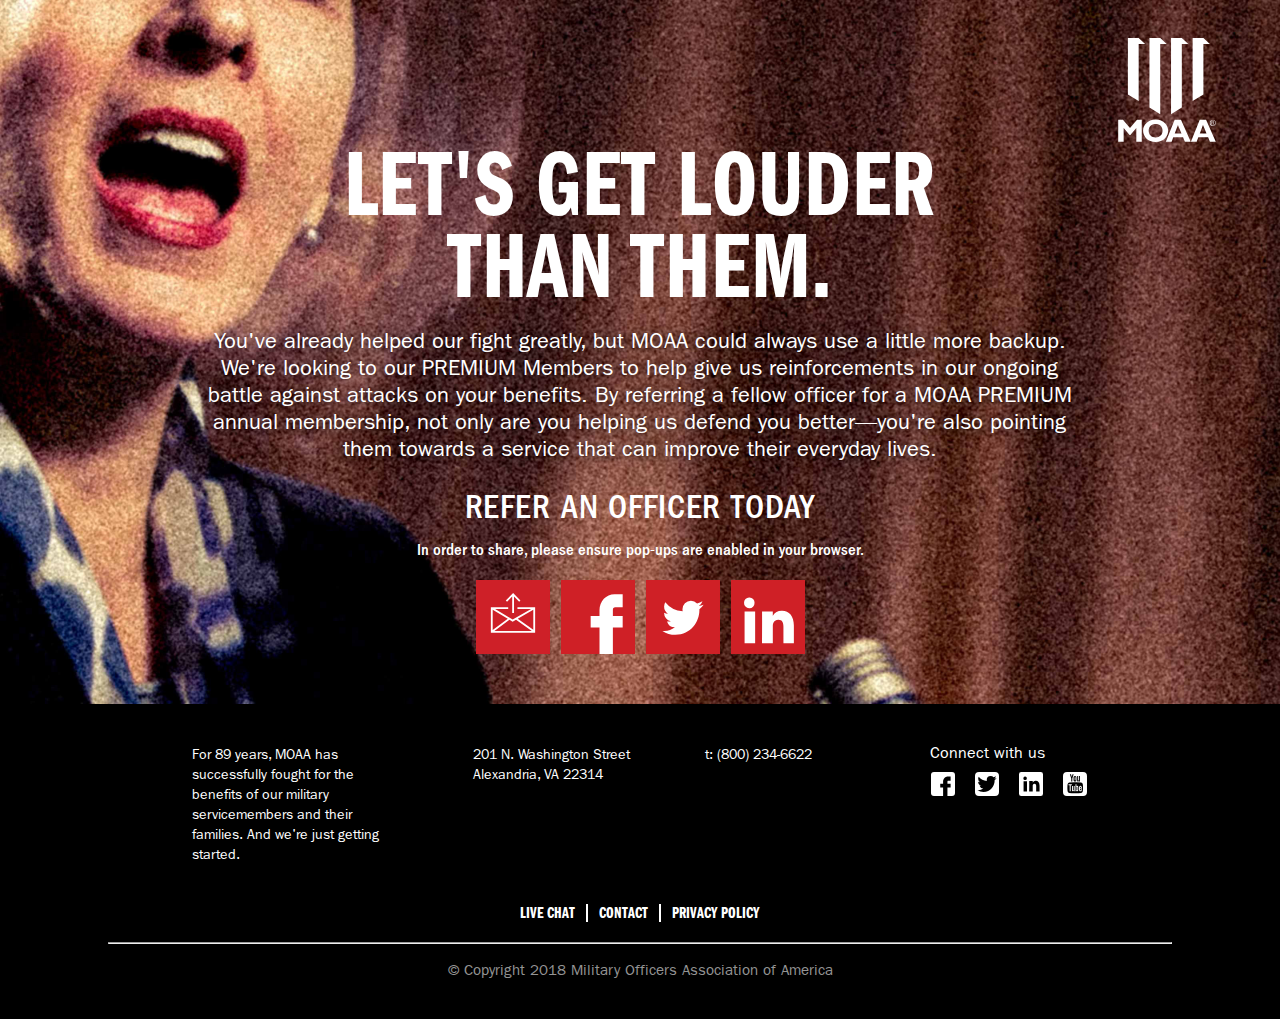
<file: index.html>
<!DOCTYPE html>

<html>
  <head>
    <meta charset="utf-8" />
    <meta http-equiv="X-UA-Compatible" content="IE=edge" />
    <meta name="viewport" content="width=device-width initial-scale=1" />
    <meta
      name="description"
      content="Refer a fellow officer for a MOAA PREMIUM annual membership today."
    />

    <meta property="og:title" content="Fight With Us." />
    <meta
      property="og:description"
      content="Fellow officers, join MOAA as a PREMIUM annual member to give them more strength in the fight for our benefits on Capitol Hill."
    />
    <meta property="og:type" content="website" />
    <meta
      property="og:image"
      content="http://moaa.org/backupneeded/images/social/social-media-feature.jpg"
    />
    <meta property="og:url" content="http://moaa.org/backupneeded/join.html" />
    <meta property="og:site_name" content="MOAA Premium Membership" />

    <meta name="twitter:card" content="summary_large_image" />
    <meta name="twitter:site" content="@MilitaryOfficer" />
    <meta name="twitter:title" content="Fight With Us." />
    <meta
      name="twitter:description"
      content="Fellow officers, join MOAA as a PREMIUM annual member to give them more strength in the fight for our benefits on Capitol Hill."
    />
    <meta
      name="twitter:image"
      content="http://moaa.org/backupneeded/images/social/social-media-feature.jpg"
    />
    <meta name="twitter:image:alt" content="Let's Get Louder Than Them." />
    <meta name="twitter:url" content="http://moaa.org/backupneeded/join.html" />

    <title>MOAA Premium Membership</title>

    <link rel="shortcut icon" href="images/icons/favicon.ico" />
    <link rel="stylesheet" href="css/fonts.css" />
    <link rel="stylesheet" href="css/moaa.css" />

    <script type="text/javascript" src="js/moaa.js"></script>
  </head>

  <body>
    <!-- Google Tag Manager (noscript) -->
    <noscript
      ><iframe
        src="https://www.googletagmanager.com/ns.html?id=GTM-KR4CGD9"
        height="0"
        width="0"
        style="display: none; visibility: hidden"
      ></iframe
    ></noscript>
    <!-- End Google Tag Manager (noscript) -->

    <div id="page-wrap">
      <section class="hero-section">
        <!--Header Section-->
        <header class="header-section">
          <a href="http://www.moaa.org">
            <img
              class="brand-logo"
              src="images/logos/moaa-logo.svg"
              alt="MOAA"
            />
          </a>
        </header>
        <!--End Header Section-->

        <!--Hero-->
        <img
          class="hero-feature"
          src="images/features/primary-feature.jpg"
          alt="Louder Than Them Hero"
        />
        <!--End Hero-->

        <!--Marquee-->
        <div class="marquee">
          <h1 class="title">
            LET&apos;S GET<br />
            LOUDER<br />
            THAN THEM.
          </h1>
          <p class="intro">
            You've already helped our fight greatly, but MOAA could always use a
            little more backup. We're looking to our PREMIUM Members to help
            give us reinforcements in our ongoing battle against attacks on your
            benefits. By referring a fellow officer for a MOAA PREMIUM annual
            membership, not only are you helping us defend you better—you're
            also pointing them towards a service that can improve their everyday
            lives.
          </p>
          <h2 class="tagline">REFER AN OFFICER TODAY</h2>
          <p class="prompt">
            In order to share, please ensure pop-ups are enabled in your
            browser.
          </p>
          <ul class="cta-social-bar">
            <li class="cta-social-icon">
              <a class="email" href="#" target="_blank"></a>
            </li>
            <li class="cta-social-icon">
              <a class="facebook" href="#facebook" target="_blank"></a>
            </li>
            <li class="cta-social-icon">
              <a class="twitter" href="#twitter" target="_blank"></a>
            </li>
            <li class="cta-social-icon">
              <a class="linkedin" href="#linkedin" target="_blank"></a>
            </li>
          </ul>
        </div>
        <!--End Marquee-->
      </section>

      <!--Footer-->
      <footer>
        <div class="footer-content-wrap">
          <div class="footer-left">
            For 89 years, MOAA has successfully fought for the benefits of our
            military servicemembers and their families. And we're just getting
            started.
          </div>
          <div class="footer-center-left">
            <a href="https://goo.gl/maps/18UpExUxQvo" target="_blank">
              201 N. Washington Street<br />
              Alexandria, VA 22314
            </a>
          </div>
          <div class="footer-center-right">
            t: <a href="tel:1-800-234-6622">(800) 234-6622</a>
          </div>
          <div class="footer-right">
            <h3 class="footer-social-heading">Connect with us</h3>
            <ul class="footer-social-bar">
              <li class="footer-social-icon">
                <a href="https://www.facebook.com/moaa" target="_blank">
                  <img
                    src="images/icons/facebook-footer-icon.svg"
                    alt="Facebook Share"
                  />
                </a>
              </li>
              <li class="footer-social-icon">
                <a href="https://twitter.com/MilitaryOfficer" target="_blank">
                  <img
                    src="images/icons/twitter-footer-icon.svg"
                    alt="Twitter Share"
                  />
                </a>
              </li>
              <li class="footer-social-icon">
                <a
                  href="https://www.linkedin.com/company/moaa/"
                  target="_blank"
                >
                  <img
                    src="images/icons/linkedin-footer-icon.svg"
                    alt="Linkedin Share"
                  />
                </a>
              </li>
              <li class="footer-social-icon">
                <a
                  href="https://www.youtube.com/user/TheMOAAChannel"
                  target="_blank"
                >
                  <img
                    src="images/icons/youtube-footer-icon.svg"
                    alt="Linkedin Share"
                  />
                </a>
              </li>
            </ul>
          </div>
        </div>
        <div class="footer-link-wrap">
          <ul class="footer-link-bar">
            <li class="footer-link">
              <a href="http://www.moaa.org/chat/" target="_blank">
                Live Chat
              </a>
            </li>
            <li class="footer-link">
              <a href="http://www.moaa.org/Contact/" target="_blank">
                Contact
              </a>
            </li>
            <li class="footer-link">
              <a href="http://www.moaa.org/privacy/" target="_blank">
                Privacy Policy
              </a>
            </li>
          </ul>
        </div>
        <hr class="footer-divider" />
        <div class="copywright">
          &copy; Copyright 2018 Military Officers Association of America
        </div>
      </footer>
      <!--End Footer-->
    </div>
  </body>
</html>
</file>
<file: css/fonts.css>
@import url("//fast.fonts.net/t/1.css?apiType=css&projectid=0ff7f69a-469c-4cbd-a3cb-92132f1f1f14");

@font-face {
  font-family: "ITC Franklin Gothic LT W01DmCn";
  src: url("../fonts/7d847ac4-ab65-4987-a435-e2fe10639423.eot?#iefix");
  src: url("../fonts/7d847ac4-ab65-4987-a435-e2fe10639423.eot?#iefix")
      format("eot"),
    url("../fonts/910aea08-532e-437c-8552-b8e21e43a845.woff2") format("woff2"),
    url("../fonts/cad8e11d-4e16-4cae-b102-c70567202fca.woff") format("woff"),
    url("../fonts/7f05091c-f0c1-46c9-8e19-b0d7144433a4.ttf") format("truetype"),
    url("../fonts/6abb3a3f-5b40-4a5d-8803-df6caf6a0f48.svg#6abb3a3f-5b40-4a5d-8803-df6caf6a0f48")
      format("svg");
}

@font-face {
  font-family: "ITC Franklin Gothic LT W01MdCn";
  src: url("../fonts/f5060fb0-640b-49c7-91f6-6cfb8107b63f.eot?#iefix");
  src: url("../fonts/f5060fb0-640b-49c7-91f6-6cfb8107b63f.eot?#iefix")
      format("eot"),
    url("../fonts/dea9866d-74ee-4301-8435-549191bd27ae.woff2") format("woff2"),
    url("../fonts/317d0bb8-b9d0-46d8-bfdc-4c2241548da5.woff") format("woff"),
    url("../fonts/cb734014-2971-43de-957a-82059d039c14.ttf") format("truetype"),
    url("../fonts/46cc52a6-5c66-48a6-a306-5a5408752403.svg#46cc52a6-5c66-48a6-a306-5a5408752403")
      format("svg");
}

@font-face {
  font-family: "ITC Franklin Gothic LT W01 Bk";
  src: url("../fonts/00faf685-e292-40f6-8318-fce19d0576b1.eot?#iefix");
  src: url("../fonts/00faf685-e292-40f6-8318-fce19d0576b1.eot?#iefix")
      format("eot"),
    url("../fonts/35d6841f-a247-4989-95f3-b023bab7c876.woff2") format("woff2"),
    url("../fonts/e0c48fbf-6e3e-4d4a-8443-7905cf3d47f4.woff") format("woff"),
    url("../fonts/52a8cfe0-c0a3-4424-80ae-baf160636666.ttf") format("truetype"),
    url("../fonts/df864b94-3d8a-4e16-9ec8-ed159a688ca5.svg#df864b94-3d8a-4e16-9ec8-ed159a688ca5")
      format("svg");
}

@font-face {
  font-family: "ITC Franklin Gothic LT W01DmCm";
  src: url("../fonts/15a06fc9-63fc-497b-bc6f-d01d06a83aea.eot?#iefix");
  src: url("../fonts/15a06fc9-63fc-497b-bc6f-d01d06a83aea.eot?#iefix")
      format("eot"),
    url("../fonts/7089f9c8-406a-4162-b5c7-3cffa5d6d3d8.woff2") format("woff2"),
    url("../fonts/42d7564d-dbd2-4098-b346-18b43c615bb2.woff") format("woff"),
    url("../fonts/52171dea-72ee-43a9-b4c9-5b10196032eb.ttf") format("truetype"),
    url("../fonts/012dd83b-291a-4fc6-875c-05c63d0f9d1f.svg#012dd83b-291a-4fc6-875c-05c63d0f9d1f")
      format("svg");
}
</file>
<file: css/moaa.css>
/***************************
MOAA Landing Page Styles
***************************/
/*************
Base Variables
**************/
/*****
Colors
******/
/************************
Reset some basic elements
*************************/
body,
header,
footer,
section,
div,
h1,
h2,
h3,
h4,
h5,
h6,
p,
ul,
li,
a,
figure,
img,
fieldset,
input,
select,
textarea,
hr {
  margin: 0px;
  padding: 0px;
}
header,
footer,
section {
  display: block;
}
header,
footer,
section,
div,
h1,
h2,
h3,
h4,
h5,
h6,
p,
ul,
li,
a,
figure,
img,
fieldset,
input,
select,
textarea {
  box-sizing: border-box;
}
/*****
Mixins
******/
/************
Basic styling
*************/
body {
  background-color: #000000;
}
a {
  outline: none;
}
img {
  border: 0;
}
/************
Common Styles
*************/
.title,
.intro,
.marquee,
#page-wrap,
.copywright,
.hero-feature,
.marquee-join,
.header-section,
.footer-divider,
.hero-feature-join,
.hero-section-join,
.header-section-join {
  width: 100%;
}
#page-wrap,
.hero-section {
  position: relative;
}
.marquee,
.header-section {
  position: absolute;
}
footer,
.marquee,
.marquee-join,
.header-section,
.cta-social-bar,
.footer-link-bar,
.footer-social-bar,
.footer-content-wrap,
.header-section-join {
  display: flex;
}
.marquee,
.header-section,
.marquee-join {
  z-index: 200;
}
.marquee,
.marquee-join {
  align-items: center;
}
.cta-social-bar,
.footer-link-bar,
.footer-social-bar,
.footer-content-wrap {
  flex-direction: row;
}
.cta-social-bar,
.footer-link-bar,
.footer-social-bar {
  list-style: none;
}
.cta-social-bar .cta-social-icon img,
.footer-social-bar .cta-social-icon img,
.cta-social-bar .footer-social-icon img,
.footer-social-bar .footer-social-icon img {
  display: block;
}
.copywright,
.footer-link-bar,
.footer-link-wrap,
.footer-content-wrap {
  margin: 0px auto;
}
.copywright,
.footer-link-wrap,
.footer-content-wrap {
  width: 70%;
}
/********************
Header Section Styles
*********************/
.header-section,
.header-section-join {
  justify-content: flex-end;
  padding-right: 5%;
  padding-top: 3%;
  max-height: 170px;
  height: auto;
  top: 0px;
}
.header-section .brand-logo,
.header-section-join .brand-logo {
  height: 128px;
  width: 119px;
}
/********************
Hero Section Styles
*********************/
.hero-section,
.hero-section-join {
  transition: box-shadow 1s linear;
}
.hero-section-join {
  background: url("../images/features/primary-feature.jpg") no-repeat 0px 0px
    #43201e;
  background-size: cover;
  position: fixed;
  height: 100%;
}
.hero-feature {
  max-height: 820px;
  display: block;
  height: auto;
}
.hero-feature-join {
  max-height: 820px;
  display: block;
  height: 100%;
}
/********************
Marquee Styles
*********************/
.marquee,
.marquee-join {
  flex-direction: column;
}
.marquee .title,
.marquee-join .title,
.marquee .intro,
.marquee-join .intro,
.marquee .prompt,
.marquee-join .prompt,
.marquee .tagline,
.marquee-join .tagline {
  text-align: center;
}
.marquee .title,
.marquee-join .title {
  font-family: "ITC Franklin Gothic LT W01DmCm";
}
.marquee .intro,
.marquee-join .intro {
  font-family: "ITC Franklin Gothic LT W01 Bk";
}
.marquee .prompt,
.marquee-join .prompt,
.marquee .tagline,
.marquee-join .tagline {
  font-family: "ITC Franklin Gothic LT W01MdCn";
}
.marquee .intro,
.marquee-join .intro {
  font-size: 20px;
  font-weight: 400;
  line-height: 27px;
  text-transform: normal;
  color: #ffffff;
  margin-bottom: 25px;
}
.marquee .tagline,
.marquee-join .tagline {
  font-size: 34px;
  font-weight: 400;
  line-height: 38px;
  text-transform: uppercase;
  color: #ffffff;
  letter-spacing: 0.025em;
  margin-bottom: 13px;
}
.marquee .prompt,
.marquee-join .prompt {
  font-size: 17px;
  font-weight: 400;
  line-height: 21px;
  text-transform: normal;
  color: #ffffff;
  margin-bottom: 20px;
}
.marquee {
  bottom: 18px;
}
.marquee .title,
.marquee .intro {
  max-width: 60%;
}
.marquee .intro {
  text-shadow: 1px 1px 12px #000;
}
.marquee .title {
  font-size: 130px;
  font-weight: 400;
  line-height: 102px;
  text-transform: uppercase;
  color: #ffffff;
  letter-spacing: 0.009em;
  margin-bottom: 21px;
}
.marquee-join {
  margin-top: 78px;
}
.marquee-join .title {
  font-size: 91px;
  font-weight: 400;
  line-height: 86px;
  text-transform: uppercase;
  color: #ffffff;
  letter-spacing: 1px;
  max-width: 85%;
}
/****************
CTA Social Styles
*****************/
.cta-social-bar {
  max-width: 333px;
}
.cta-social-bar .cta-social-icon {
  padding-left: 11px;
}
.cta-social-bar .cta-social-icon:first-child {
  padding-left: 0px;
}
.cta-social-bar .cta-social-icon a {
  background-color: #cf2129;
  display: block;
  height: 74px;
  width: 74px;
}
.email {
  background: url("../images/icons/mail-cta-icon.svg") no-repeat 0px 0px
    transparent;
}
.facebook {
  background: url("../images/icons/facebook-cta-icon.svg") no-repeat 0px 0px
    transparent;
}
.twitter {
  background: url("../images/icons/twitter-cta-icon.svg") no-repeat 0px 0px
    transparent;
}
.linkedin {
  background: url("../images/icons/linkedin-cta-icon.svg") no-repeat 0px 0px
    transparent;
}
/************
Footer Styles
*************/
footer,
.footer-link-bar,
.footer-content-wrap {
  justify-content: center;
}
footer {
  background-color: #000000;
  padding: 40px 0px 40px;
  flex-direction: column;
}
footer .copywright,
footer .footer-content-wrap,
footer .footer-social-heading {
  font-family: "ITC Franklin Gothic LT W01 Bk";
}
footer .footer-content-wrap {
  max-width: 1188px;
}
footer .footer-content-wrap > div {
  font-size: 14px;
  font-weight: normal;
  line-height: 20px;
  text-transform: normal;
  color: #ffffff;
  align-self: flex-start;
  margin-bottom: 40px;
}
footer .footer-content-wrap > div,
footer .footer-content-wrap > div a {
  text-decoration: none;
  color: #ffffff;
}
footer .footer-content-wrap .footer-left {
  padding-right: 78px;
}
footer .footer-content-wrap .footer-center-left {
  padding-right: 32px;
}
footer .footer-content-wrap .footer-left {
  width: 372px;
}
footer .footer-content-wrap .footer-center-left {
  width: 321px;
}
footer .footer-content-wrap .footer-center-right {
  width: 326px;
}
footer .footer-content-wrap .footer-right {
  width: 168px;
}
.footer-social-heading {
  font-size: 16px;
  font-weight: normal;
  line-height: 18px;
  text-transform: normal;
  color: #ffffff;
  margin-bottom: 10px;
}
.footer-social-bar .footer-social-icon {
  padding-left: 18px;
}
.footer-social-bar .footer-social-icon:first-child {
  padding-left: 0px;
}
.footer-social-bar .footer-social-icon img {
  height: 24px;
  width: 26px;
}
.footer-link-wrap {
  margin-bottom: 20px;
}
.footer-link-bar .footer-link:nth-child(even) {
  border-left: solid 2px #ffffff;
  border-right: solid 2px #ffffff;
  margin: 0px 11px 0px;
  padding: 0px 11px 0px;
}
.footer-link-bar .footer-link a {
  font-size: 16px;
  font-weight: normal;
  line-height: 18px;
  text-transform: uppercase;
  color: #ffffff;
  font-family: "ITC Franklin Gothic LT W01DmCm";
  text-decoration: none;
}
.footer-divider {
  margin: 0px auto;
  max-width: 83%;
}
.copywright {
  font-size: 15px;
  font-weight: normal;
  line-height: 17px;
  text-transform: normal;
  color: #949494;
  text-align: center;
  margin-top: 18px;
}
/****************
Responsive Styles
*****************/
@media screen and (min-width: 1600px) {
  footer .footer-content-wrap .footer-left {
    padding-right: 90px;
  }
  footer .footer-content-wrap .footer-center-left {
    width: 281px;
  }
  footer .footer-content-wrap .footer-center-right {
    width: 246px;
  }
  .marquee .title {
    line-height: 120px;
    font-size: 150px;
  }
  footer .footer-content-wrap {
    max-width: 1065px;
  }
  .marquee .intro {
    max-width: 48%;
  }
}
@media screen and (max-width: 1350px) {
  .marquee .title {
    line-height: 82px;
    font-size: 95px;
    max-width: 55%;
  }
  .marquee-join .title {
    line-height: 74px;
    font-size: 78px;
  }
  .marquee .title br {
    display: none;
  }
  .marquee .intro {
    max-width: 68%;
  }
}
@media screen and (max-width: 1280px) {
  .marquee-join {
    margin-top: 30px;
  }
  .header-section .brand-logo,
  .header-section-join .brand-logo {
    height: 104px;
    width: 98px;
  }
  .marquee {
    bottom: 50px;
  }
  .marquee .intro {
    line-height: 27px;
    font-size: 22px;
  }
}
@media screen and (max-width: 1200px) {
  .hero-section {
    background: url("../images/features/primary-feature.jpg") no-repeat 0px 0px
      transparent;
    background-size: cover;
  }
  .header-section-join {
    justify-content: center;
    padding-right: 0px;
    padding-top: 32px;
  }
  .marquee,
  .marquee-join,
  .header-section {
    position: static;
  }
  .marquee,
  .header-section {
    bottom: auto;
  }
  .marquee {
    padding-bottom: 35px;
    margin-top: -70px;
  }
  .marquee-join {
    margin-top: 70px;
  }
  .marquee .intro {
    line-height: 27px;
    font-size: 22px;
  }
  .hero-feature,
  .hero-feature-join {
    display: none;
  }
}
@media screen and (max-width: 920px) {
  .marquee-join {
    margin-top: 35px;
  }
  footer .footer-content-wrap .footer-left,
  footer .footer-content-wrap .footer-right,
  footer .footer-content-wrap .footer-center-left,
  footer .footer-content-wrap .footer-center-right {
    text-align: left;
    padding: 0px;
    width: 100%;
  }
  footer .footer-content-wrap .footer-left,
  footer .footer-content-wrap .footer-right,
  footer .footer-content-wrap .footer-center-right {
    margin-bottom: 20px;
  }
  .footer-content-wrap {
    flex-direction: column;
  }
  .footer-link-wrap,
  footer .footer-content-wrap .footer-center-left {
    margin-bottom: 6px;
  }
  footer .footer-link-wrap .footer-link-bar,
  footer .footer-link-wrap .footer-social-bar {
    justify-content: flex-start;
  }
  footer .footer-link-wrap .footer-link-bar {
    margin: 0px 0px 10px;
  }
  .copywright,
  .footer-link-wrap,
  .footer-content-wrap {
    width: 45%;
  }
  .copywright {
    text-align: left;
  }
}
@media screen and (max-width: 765px) {
  .header-section .brand-logo,
  .header-section-join .brand-logo {
    height: 82px;
    width: 78px;
  }
  .marquee {
    margin-top: -60px;
  }
  .marquee .title,
  .marquee .intro,
  .marquee .prompt,
  .marquee .tagline {
    max-width: 82%;
  }
  .marquee .title {
    line-height: 69px;
    font-size: 85px;
  }
  .marquee-join .title {
    line-height: 57px;
    font-size: 62px;
  }
  .marquee .intro {
    line-height: 25px;
    font-size: 20px;
  }
  .marquee .title br {
    display: block;
  }
  .marquee .tagline {
    line-height: 32px;
    font-size: 28px;
  }
  .cta-social-bar {
    max-width: none;
  }
  .cta-social-bar .cta-social-icon a {
    height: 50px;
    width: 50px;
  }
}
@media screen and (max-width: 640px) {
  .header-section {
    justify-content: center;
    padding-right: 0px;
    padding-top: 32px;
  }
  .hero-section,
  .hero-section-join {
    box-shadow: 0px 0px 360px 0px #000 inset;
  }
  .hero-section {
    background: url("../images/features/primary-feature-mobile.jpg") no-repeat
      0px 0px transparent;
    background-size: cover;
  }
  .hero-section-join {
    background: url("../images/features/primary-feature-mobile.jpg") no-repeat
      0px 0px transparent;
  }
  .marquee {
    padding-bottom: 35px;
    margin-top: 22px;
  }
  .marquee .title {
    line-height: 67px;
    font-size: 78px;
  }
  .marquee .intro {
    line-height: 25px;
    font-size: 19px;
  }
  .marquee .tagline {
    line-height: 28px;
    font-size: 25px;
  }
  .copywright,
  .footer-link-wrap,
  .footer-content-wrap {
    width: 60%;
  }
}
@media screen and (max-width: 480px) {
  .marquee {
    padding-bottom: 35px;
  }
  .copywright,
  .copywright a,
  footer .footer-content-wrap > div {
    font-size: 14px;
  }
  .copywright,
  .copywright a {
    line-height: 16px;
  }
  footer .footer-content-wrap > div {
    line-height: 18px;
  }
}
@media screen and (max-width: 465px) {
  .marquee .tagline {
    margin-bottom: 8px;
    line-height: 26px;
    font-size: 24px;
  }
  .copywright,
  .footer-link-wrap,
  .footer-content-wrap {
    width: 80%;
  }
  .copywright {
    line-height: 12px;
    font-size: 10px;
  }
}
@media screen and (max-width: 380px) {
  .cta-social-bar .cta-social-icon a {
    height: 45px;
    width: 45px;
  }
  footer .footer-content-wrap > div {
    line-height: 15px;
    font-size: 12px;
  }
  .footer-social-heading {
    line-height: 16px;
    font-size: 13px;
  }
  .footer-link-bar .footer-link,
  .footer-link-bar .footer-link a {
    line-height: 15px;
    font-size: 13px;
  }
  .footer-link-wrap {
    margin-bottom: 10px;
  }
  .copywright {
    margin-top: 10px;
  }
}
@media screen and (max-width: 365px) {
  .header-section .brand-logo,
  .header-section-join .brand-logo {
    height: 69px;
    width: 65px;
  }
  .marquee .title,
  .marquee-join .title {
    line-height: 48px;
    font-size: 50px;
  }
  .marquee .intro {
    font-size: 17px;
  }
}
@media screen and (max-width: 320px) {
  .cta-social-bar .cta-social-icon a {
    height: 33px;
    width: 35px;
  }
}
</file>
